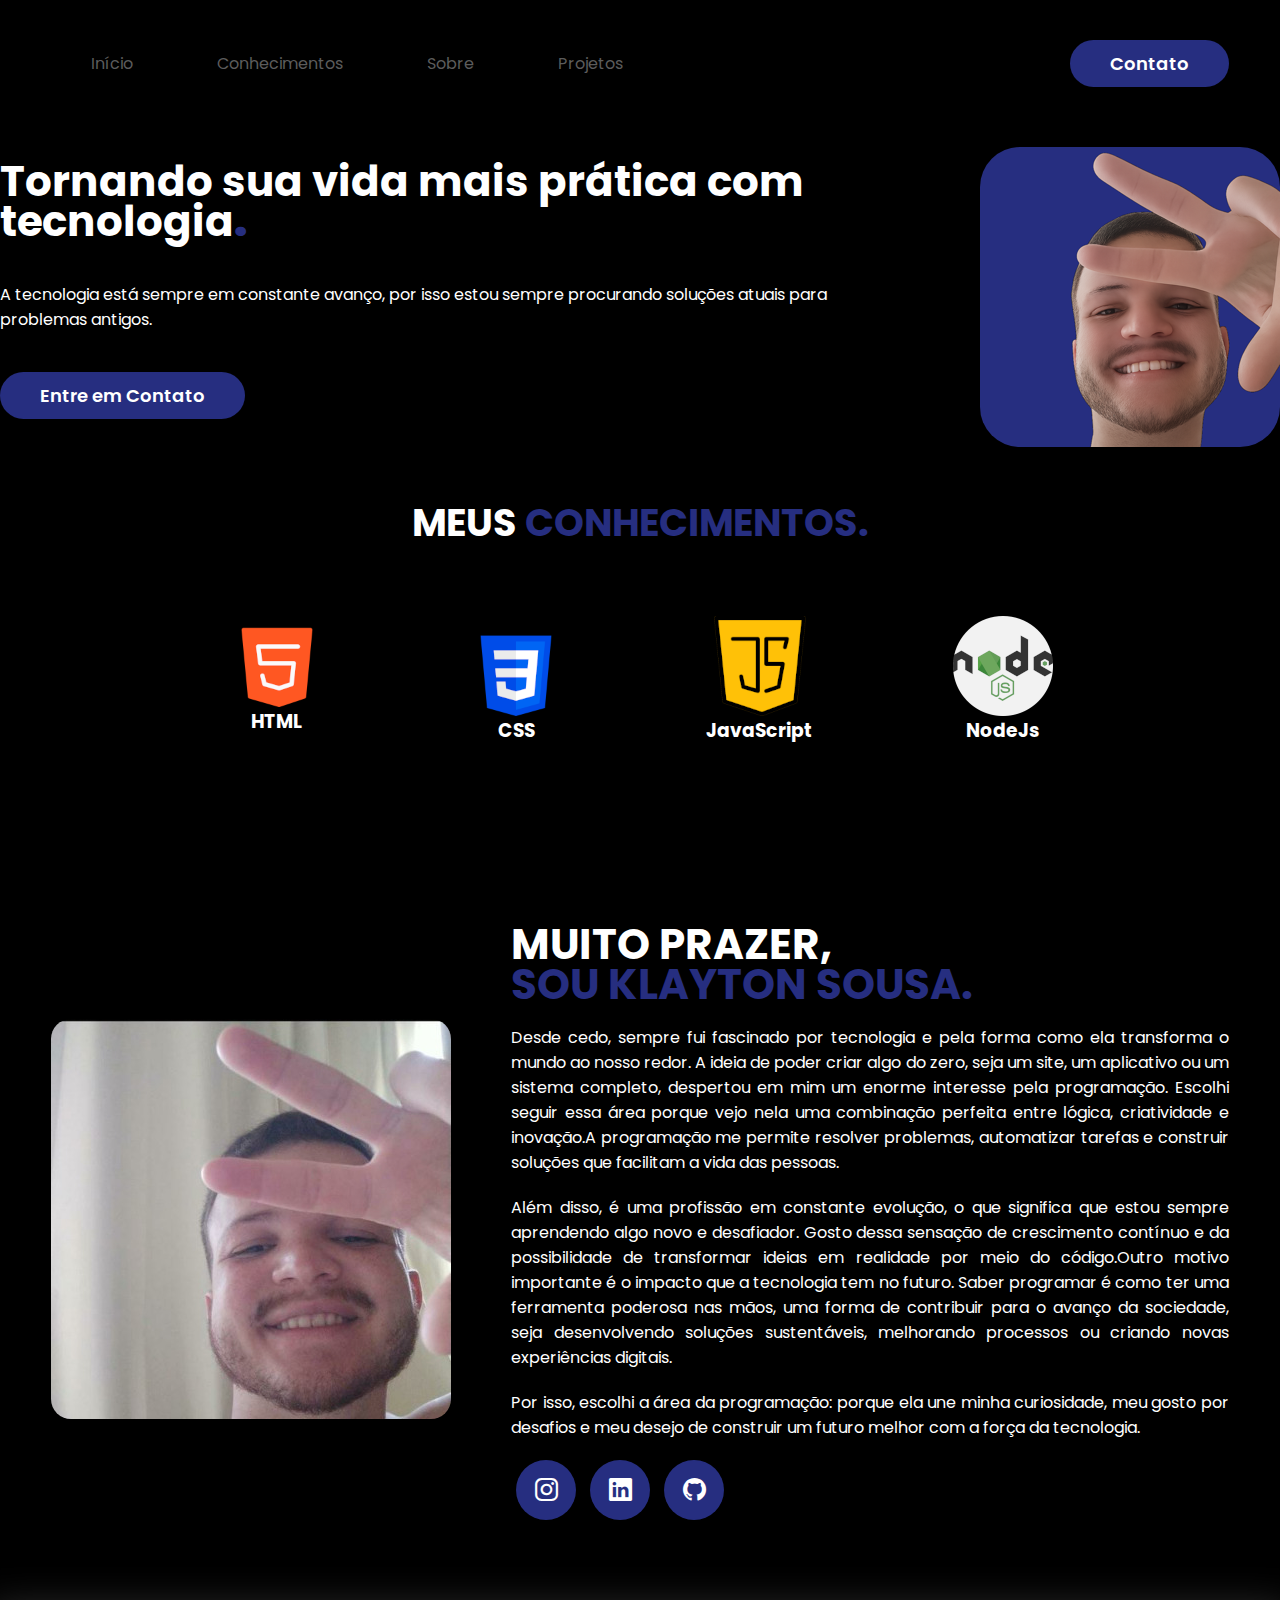
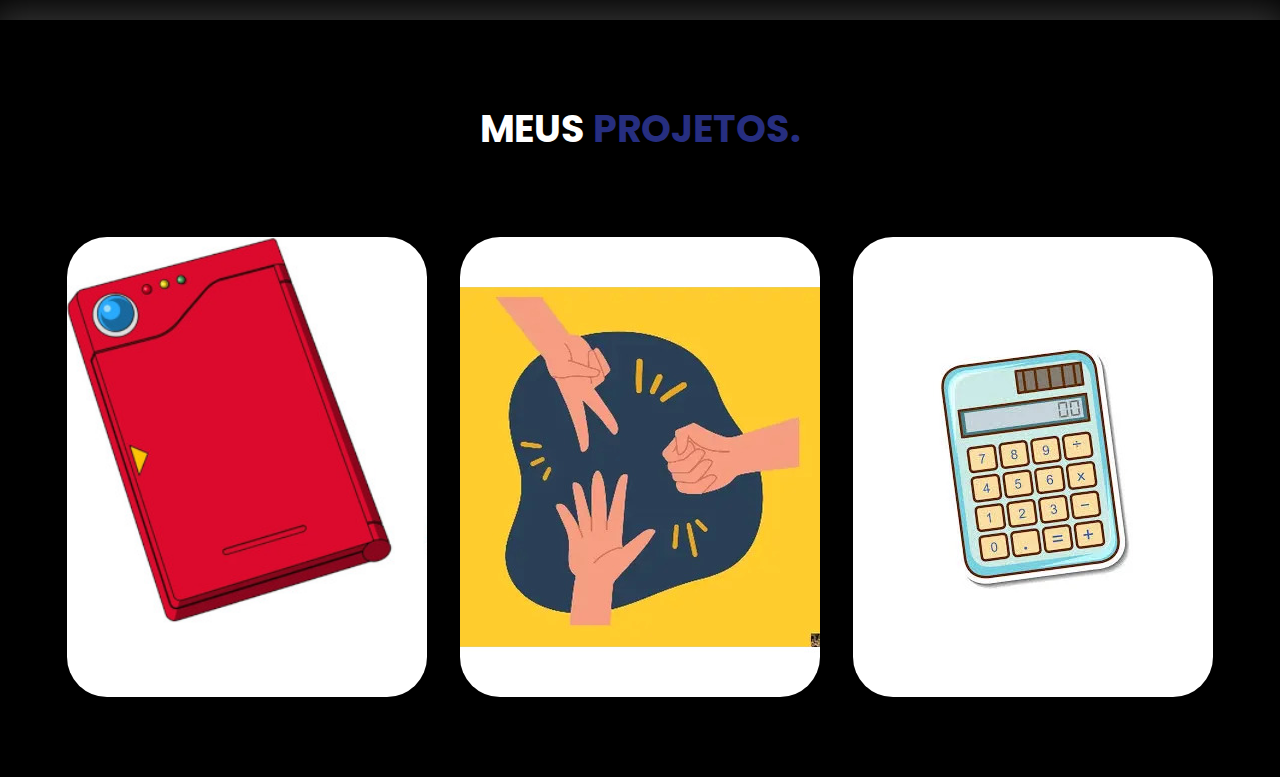
<file: portifolio/index.html>
<!DOCTYPE html>
<html lang="pt-br">
<head>
    <meta charset="UTF-8">
    <meta name="viewport" content="width=device-width, initial-scale=1.0">
    <link rel="shortcut icon" href="../imagens/favicon.png" type="image/x-icon">
    <link rel="stylesheet" href="style.css">
    <link rel="preconnect" href="https://fonts.googleapis.com">
    <link rel="preconnect" href="https://fonts.gstatic.com" crossorigin>
    <link href="https://fonts.googleapis.com/css2?family=Poppins:ital,wght@0,100;0,200;0,300;0,400;0,500;0,600;0,700;0,800;0,900;1,100;1,200;1,300;1,400;1,500;1,600;1,700;1,800;1,900&display=swap" rel="stylesheet">
    <link rel="stylesheet" href="https://cdn.jsdelivr.net/npm/bootstrap-icons@1.13.1/font/bootstrap-icons.min.css">
    <title>My Files</title>
</head>
<body>
    <header>
            <div class="principal">
                <nav class="menu-desktop">
                        <ul>
                            <li><a href="#" data-target="topo-site">Início</a></li>
                            <li><a href="#" data-target="conhecimentos">Conhecimentos</a></li>
                            <li><a href="#" data-target="sobre">Sobre</a></li>
                            <li><a href="#" data-target="projetos">Projetos</a></li>
                        </ul>
                    </nav>

                    <div class="btn-menu">
                        <a href="#">
                            <button>Contato</button>
                        </a>
                    </div><!--btn-menu-->

            </div><!--principal-->
            </header>
            <main>
                <section class="topo-site">
                    <div class="interface">
                        <div class="flex">
                            <div class="txt-topo">
                                <h1>Tornando sua vida mais prática com tecnologia<span>.</span></h1>
                                <p>A tecnologia está sempre em constante avanço, por isso estou sempre procurando soluções atuais para problemas antigos.</p>

                                <div class="btn-menu">
                                    <a href="#">
                                        <button>Entre em Contato</button>
                                    </a>
                                </div>
                            </div><!--txt-topo-->
                            <div class="img-topo">
                                <img src="../imagens/selfie_resized_300x300.png" alt="Minha foto">
                            </div><!--img-topo-->
                        </div><!--flex-->
                    </div><!--interface-->
                </section><!--topo-site-->
                <section class="conhecimentos">
                    <div class="interface">
                        <h2 class="titulo">MEUS <span>CONHECIMENTOS.</span></h2>
                        <div class="flex">
                            <div class="conhecimentos-box">
                                <img src="../imagens/conhecimentos/html.png" alt="hmtl-5">
                                <h3>HTML</h3>
                                </span></p>
                            </div><!--conhecimentos-box-->
                            <div class="conhecimentos-box">
                                <img src="../imagens/conhecimentos/css.png" alt="css-3">
                                <h3>CSS</h3>
                            </div><!--conhecimentos-box-->
                            <div class="conhecimentos-box">
                                <img src="../imagens/conhecimentos/js.png" alt="js">
                                <h3>JavaScript</h3>  
                            </div><!--conhecimentos-box-->

                            <div class="conhecimentos-box">
                                <img src="../imagens/conhecimentos/nodejs.png" alt="nodejs">
                                <h3>NodeJs</h3>
                            </div><!--conhecimentos-box-->
                        </div><!--flex-->
                    </div><!--interface-->
                </section><!--conhecimentos-->
                <section class="sobre">
                    <div class="interface">
                        <div class="flex">
                            <div class="img-sobre">
                                <img src="../imagens/retrato.jpg" alt="retrato">
                            </div><!--img-sobre-->
                            <div class="txt-sobre">
                                <h2>MUITO PRAZER, <span>SOU KLAYTON SOUSA.</span></h2>
                                <p>Desde cedo, sempre fui fascinado por tecnologia e pela forma como ela transforma o mundo ao nosso redor. A ideia de poder criar algo do zero, seja um site, um aplicativo ou um sistema completo, despertou em mim um enorme interesse pela programação. Escolhi seguir essa área porque vejo nela uma combinação perfeita entre lógica, criatividade e inovação.A programação me permite resolver problemas, automatizar tarefas e construir soluções que facilitam a vida das pessoas.</p>
                                <p>Além disso, é uma profissão em constante evolução, o que significa que estou sempre aprendendo algo novo e desafiador. Gosto dessa sensação de crescimento contínuo e da possibilidade de transformar ideias em realidade por meio do código.Outro motivo importante é o impacto que a tecnologia tem no futuro. Saber programar é como ter uma ferramenta poderosa nas mãos, uma forma de contribuir para o avanço da sociedade, seja desenvolvendo soluções sustentáveis, melhorando processos ou criando novas experiências digitais.</p>
                                <p>Por isso, escolhi a área da programação: porque ela une minha curiosidade, meu gosto por desafios e meu desejo de construir um futuro melhor com a força da tecnologia.</p>
                                <div class="btn-social">
                                    <a href="https://www.instagram.com/klaytinrs" target="_blank"><button><i class="bi bi-instagram"></i></button></a>
                                    <a href="https://www.linkedin.com/in/klayton-sousa-77ab70266" target="_blank"><button><i class="bi bi-linkedin"></i></button></a>
                                    <a href="https://github.com/Klayton2" target="_blank"><button><i class="bi bi-github"></i></button></a>
                                </div>
                            </div><!--txt-sobre-->
                        </div><!--flex-->
                    </div><!--interface-->
                </section><!--sobre-->
                <section class="projetos">
                    <div class="interface">
                        <h2 class="titulo">MEUS <span>PROJETOS.</span></h2>
                        <div class="flex">
                            <div class="img-port" style="background-image: url(../imagens/projetos/pokedex.jpg);">
                                <div class="overlay"><a href="https://github.com/Klayton2/javascript/tree/master/projetos/pokedex" target="_blank" style="text-decoration: none;">Pokédex</a></div>
                                
                            </div>
                            <div class="img-port" style="background-image: url(../imagens/projetos/jokenpo.jpg);">
                                <div class="overlay"><a href="https://github.com/Klayton2/javascript/tree/master/projetos/pedraPapelTesoura" target="_blank"  style="text-decoration: none;">Jokenpô</a></div>
                                
                            </div>
                            <div class="img-port" style="background-image: url(../imagens/projetos/calculadora.jpg);">
                                <div class="overlay"><a href="https://github.com/Klayton2/javascript/tree/master/projetos/caculadoraDinamica" target="_blank" style="text-decoration: none;">Calculadora dinâmica</a></div>
                                
                            </div>
                        </div><!--flex-->
                    </div><!--interface-->
                </section><!--projetos-->
                <script src="script.js"></script>
            </main><!--main-->
            <footer>
                <div class="interface">
                    <div class="line-footer">
                    
                    </div><!--line-footer-->

                    <div class="line-footer">
                    </div><!--line-footer-->
                </div><!--interface-->
            </footer><!--footer-->
</body>
</html>
</file>
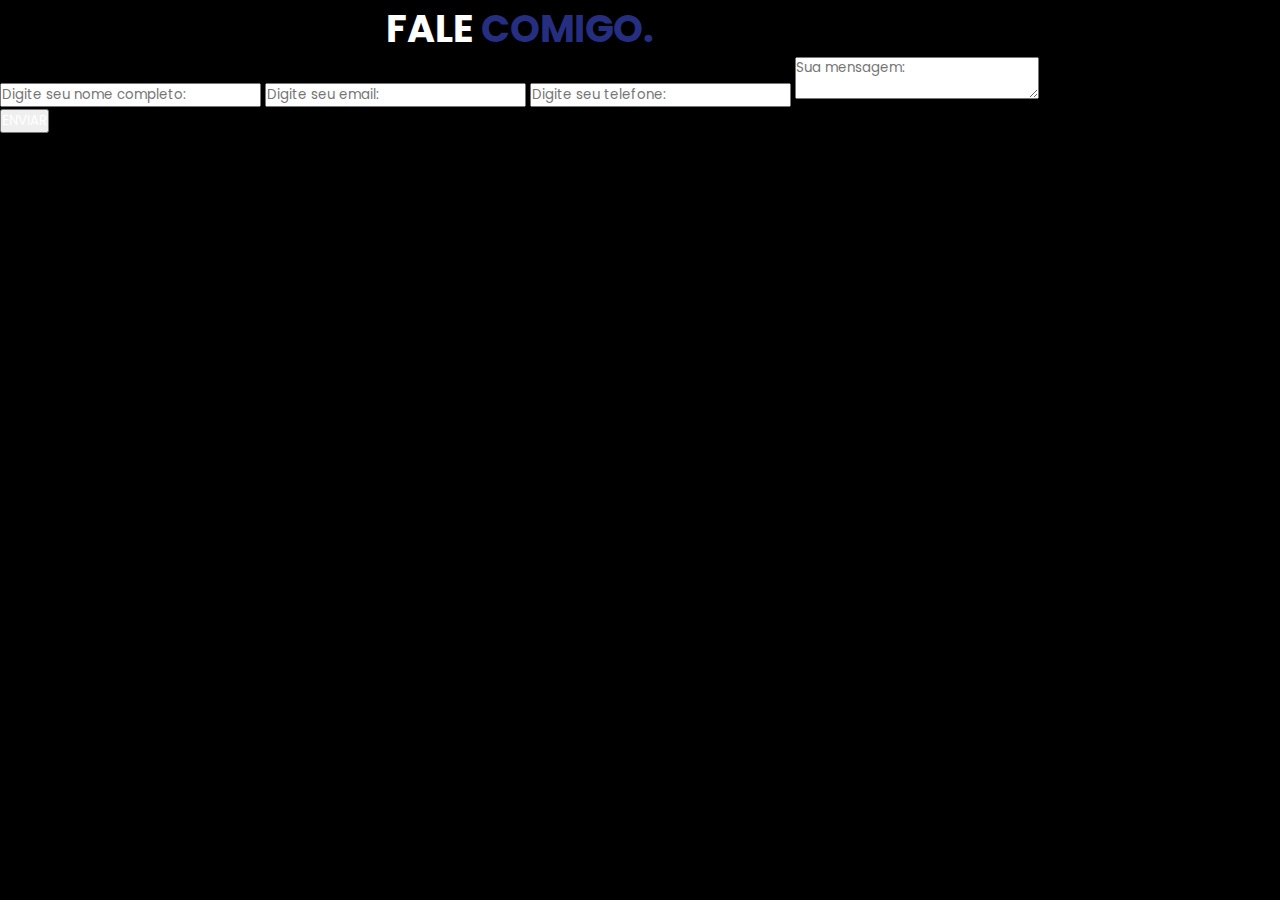
<file: portifolio/contato.html>
<!DOCTYPE html>
<html lang="pt-br">
<head>
    <meta charset="UTF-8">
    <meta name="viewport" content="width=device-width, initial-scale=1.0">
    <link rel="stylesheet" href="style.css">
    <link rel="shortcut icon" href="favicon.ico" type="image/x-icon">
    <link rel="preconnect" href="https://fonts.googleapis.com">
    <link rel="preconnect" href="https://fonts.gstatic.com" crossorigin>
    <link href="https://fonts.googleapis.com/css2?family=Poppins:ital,wght@0,100;0,200;0,300;0,400;0,500;0,600;0,700;0,800;0,900;1,100;1,200;1,300;1,400;1,500;1,600;1,700;1,800;1,900&display=swap" rel="stylesheet">
    <title>Entre em contato</title>
</head>
<body>
    <div class="interface">
        <div class="flex">
            <div class="formulario">
                <h2 class="titulo">FALE <span>COMIGO.</span></h2>
                <form action="">
                    <input type="text" name="" id="" placeholder="Digite seu nome completo:" required>
                    <input type="text" name="" id="" placeholder="Digite seu email:" required>
                    <input type="text" name="" id="" placeholder="Digite seu telefone:">
                    <textarea name="" id="" placeholder="Sua mensagem:" required></textarea>
                    <div class="btn-enviar">
                        <input type="submit" value="ENVIAR">
                    </div><!--btn-enviar-->
                </form>
            </div><!--formulario-->
        </div><!--flex-->
    </div><!--interface-->
</body>
</html>
</file>
<file: portifolio/style.css>
/*Css Global*/
*{
    padding: 0;
    margin: 0;
    box-sizing: border-box;
    font-family: 'Poppins',sans-serif;
    color: white;
}

a {
    cursor: pointer;
}

body{
    background-color: black;
    height: 100vh;
}

.principal{
    max-width: 1280px;
    margin: 0 auto;
}
.flex{
    display: flex;
}

.btn-menu button{
    padding: 10px 40px;
    font-size: 18px;
    font-weight: 600;
    background-color: #262E80;
    border: 0px;
    border-radius: 30px;
    cursor: pointer;
}
button:hover{
    box-shadow: 0px 0px 8px #262e80a6;
}

h2.titulo{
    color: white;
    font-size: 38px;
    text-align: center;
}

h2.titulo span {
    color: #262E80;
}

/* Css header */
header{
    padding: 40px 4%;
}

header > .principal{
    display: flex;
    align-items: center;
    justify-content: space-between;

}

header a{
    display: inline-block;
    color:#5c5c5c;
    text-decoration: none;
    transition: .2s;
}

header a:hover{
    color:white;
    transform: scale(1.05);
    
}

header nav ul{
    list-style-type: none;
}

header nav ul li{
    display: inline-block;
    padding: 0 40px;
}

/*Css txt-topo*/
section.topo-site .flex {
    align-items: center;
    justify-content: center;
    gap: 120px;
}

.topo-site h1 {
    font-size: 42px;
    line-height: 40px;
    
}

.topo-site .txt-topo h1 > span {
    color: #262E80;
    font-size: 42px;
    font-weight: bolder;
}

.topo-site .txt-topo p {
    margin: 40px 0;
}

/*Css img*/
.topo-site .img-topo img{
    margin-top: 20px;
    position: relative;
    animation: flutuar 2s ease-in-out infinite alternate;
    border-radius: 40px;
}
/*Css conhecimento*/
section.conhecimentos {
    padding: 40px 4%;
}

section.conhecimentos .flex {
    gap: 60px;
    flex-wrap: wrap;
    align-items: center;
    justify-content: center;
}

.conhecimentos .conhecimentos-box {
    display: flex;
    flex-direction: column;
    text-align: center;
    align-items: center;
    justify-content: center;
    border-radius: 10px;
    margin-top: 25px;
    color: white;
    padding: 40px;
    transition: .2s;
   
}

.conhecimentos .conhecimentos-box:hover {
    transform: scale(1.08);
    box-shadow: 0 0 8px #ffffff48;
}


/*Css sobre*/

section.sobre {
    padding: 100px 4%;
}

.sobre .img-sobre img {
    border-radius: 20px;
}

section.sobre .flex {
    align-items: center;
    gap: 60px;
}

.sobre .txt-sobre h2 {
    font-size: 42px;
    line-height: 40px;
    margin-bottom: 20px;
}

.sobre .txt-sobre span {
    display: block;
    color: #262E80;
}

.sobre .txt-sobre p {
    margin: 20px 0;
    text-align: justify;
}

.sobre .txt-sobre .btn-social button{
    width: 60px;
    height: 60px;
    border-radius: 50%;
    font-size: 23px;
    background-color: #262E80;
    cursor: pointer;
    border: none;
    margin: 0 5px;
    transition: .2s;
}

/*Css projetos*/

section.projetos {
    padding: 80px 4%;
    box-shadow: 0 0 40px 10px rgba(255, 255, 255, 0.219);
}

section.projetos .flex {
    justify-content: space-around;
    margin-top: 80px;
}

.img-port {
    width: 360px;
    height: 460px;
    background-size: cover;
    border-radius: 40px;
    position: relative;
}

.overlay {
    position: absolute;
    top: 0;
    left: 0;
    width: 100%;
    height: 100%;
    background-color: rgba(0, 0, 0, 0.712);
    border-radius: 40px;
    display: flex;
    align-items: center;
    justify-content: center;
    font-size: 24px;
    font-weight: 600;
    color: white;
    opacity: 0;   
    transition: .8s;
}

.overlay:hover {
    opacity: 1;
}

@keyframes flutuar {
    0%{
        top: 0;
    }
    100%{
        top: 30px;
    }
}
</file>
